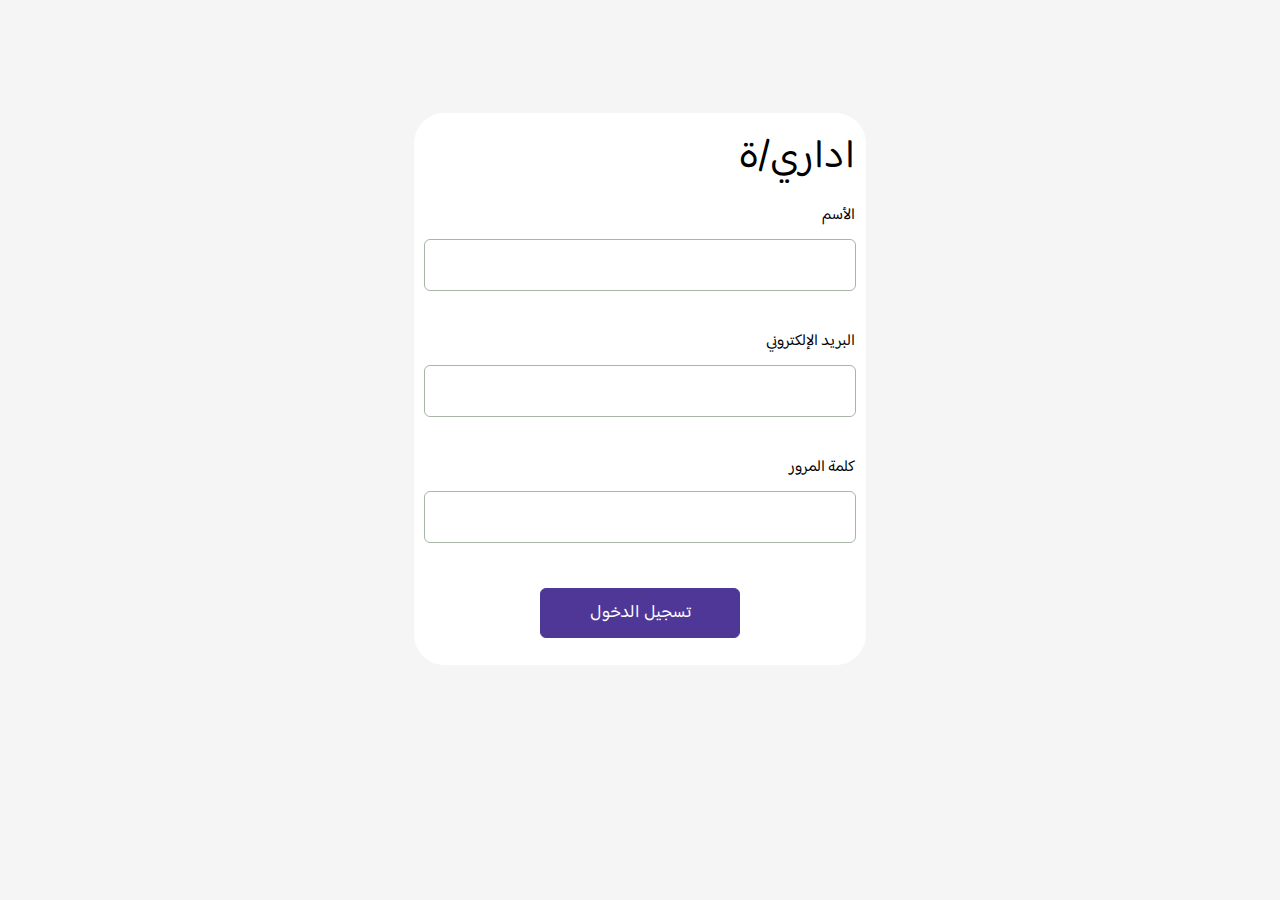
<file: signup_for_tweaq/admin/index.html>
<!DOCTYPE html>
<html lang="en">
<head>
    <meta charset="UTF-8">
    <meta name="viewport" content="width=device-width, initial-scale=1.0">
    <title>Document</title>
    <link rel="stylesheet" href="index.css">
</head>
<body>
    <section class="flexbox">
        <form>
          <h2>اداري/ة</h2>
          <h4>الأسم</h4>
          <input type="text" id="username" placeholder="" />
          <br />
          <br />
          <h4>البريد الإلكتروني</h4>
          <input type="email" id="password" placeholder="" />
          <br />
          <br />
          <h4>كلمة المرور</h4>
          <input type="password" id="password" placeholder="" />

            <a href="######"><button>تسجيل الدخول</button></a>
          <br>
        </form>
      </section>
</body>
</html>
</file>
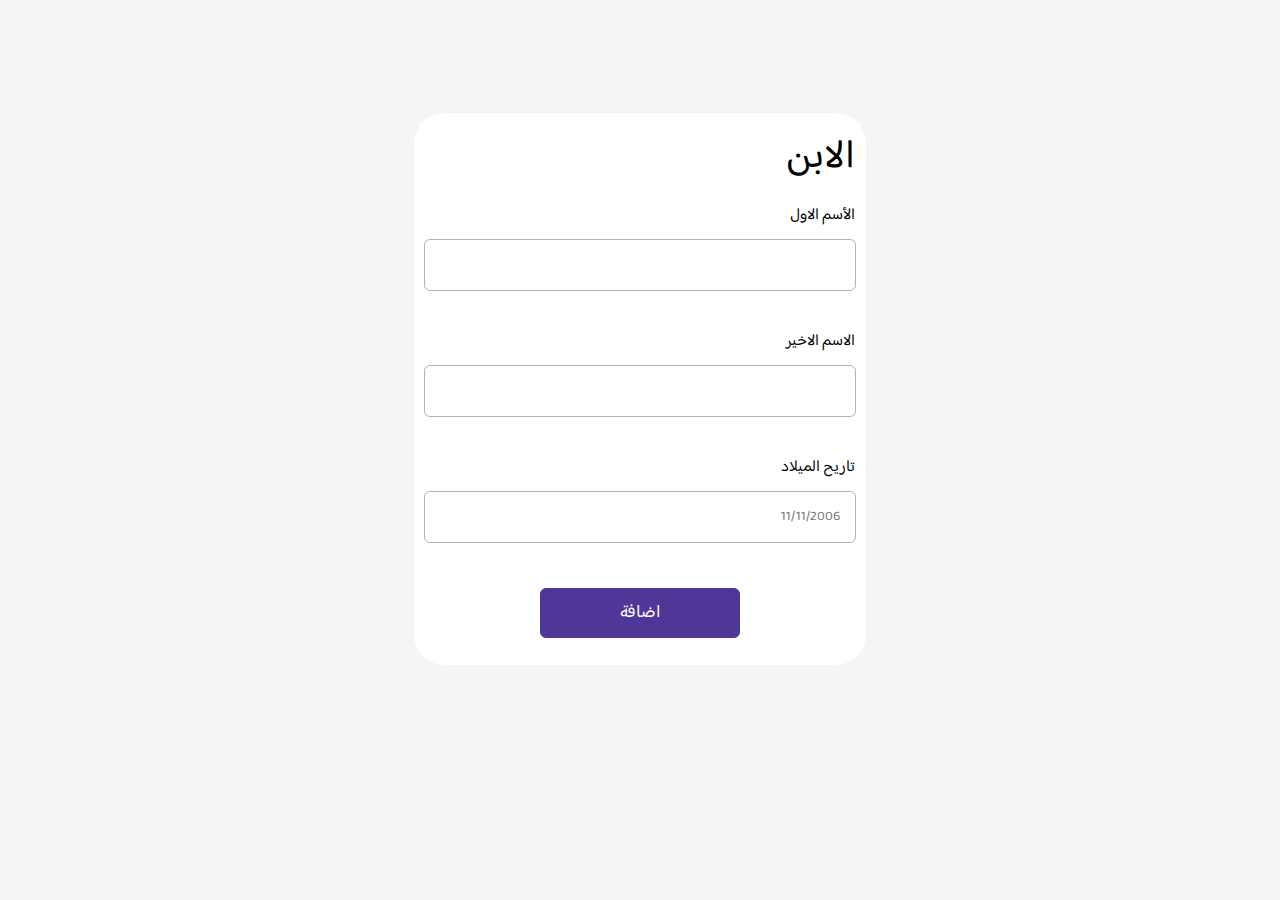
<file: signup_for_tweaq/son/index.html>
<!DOCTYPE html>
<html lang="en">
<head>
    <meta charset="UTF-8">
    <meta name="viewport" content="width=device-width, initial-scale=1.0">
    <title>Document</title>
    <link rel="stylesheet" href="index.css">
</head>
<body>
    <section class="flexbox">
        <form>
          <h2>الابن </h2>
          <h4> الأسم الاول</h4>
          <input type="text" id="username" placeholder="" />
          <br />
          <br />
          <h4>الاسم الاخير </h4>
          <input type="email" id="password" placeholder="" />
          <br />
          <br />
          <h4> تاريح الميلاد</h4>
          <input type="password" id="password" placeholder="11/11/2006" />

            <a href="######"><button>اضافة </button></a>
          <br>
        </form>
      </section>
</body>
</html>
</file>
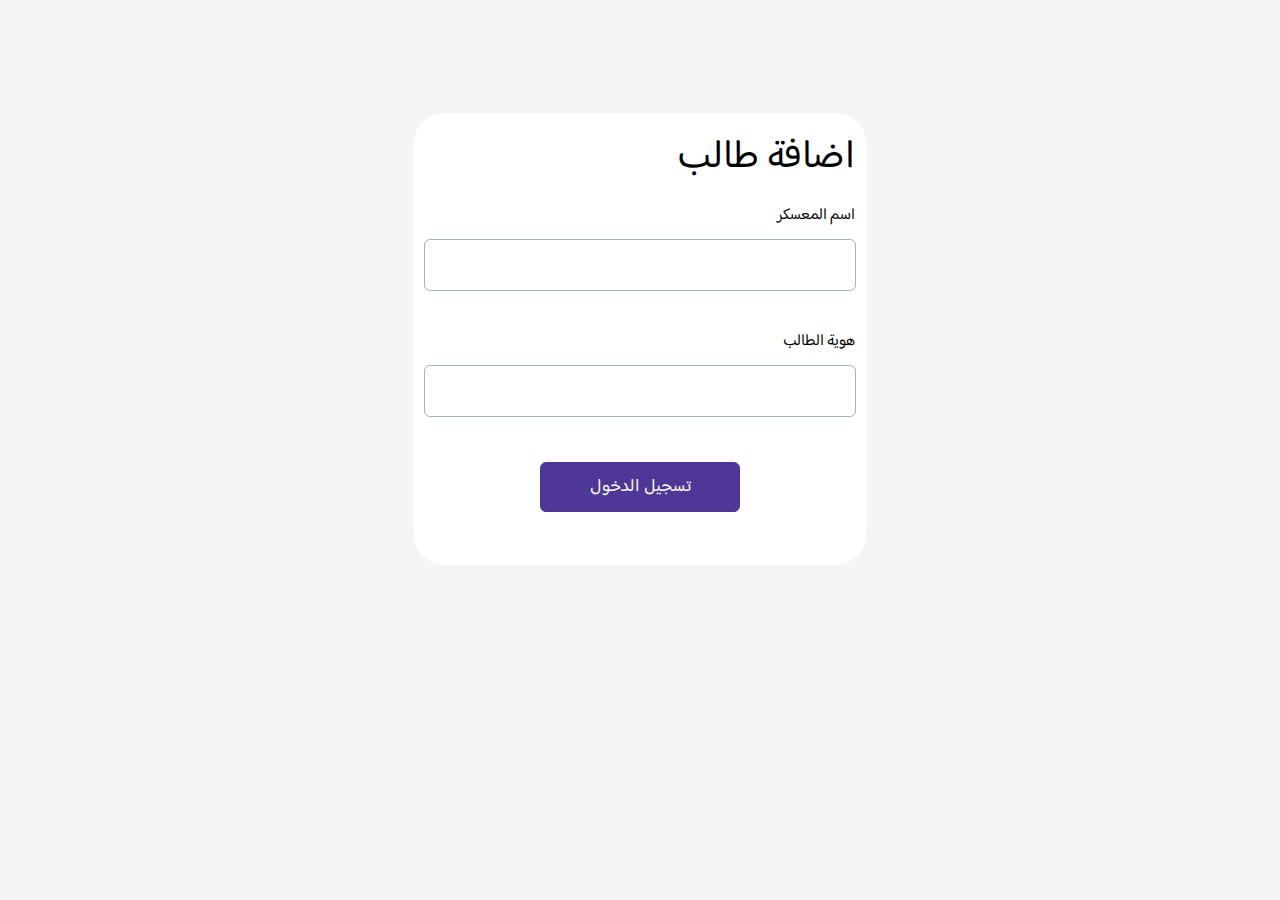
<file: addsun/add.html>
<!DOCTYPE html>
<html lang="rtl">
<head>
    <meta charset="UTF-8">
    <meta name="viewport" content="width=device-width, initial-scale=1.0">
    <link rel="stylesheet" href="/addsun/add.css">
    <title>الدخول الموحد | أكادمية طويق</title>
</head>
<body>

    <section class="flexbox">
        <form>
          <h2>اضافة طالب</h2>
         
          <h4> اسم المعسكر</h4>
          <input type="text" id="password" placeholder="" />
          <br />
          <br />
          <h4> هوية الطالب</h4>
          <input type="text" id="password" placeholder="" />

            <a href="######"><button>تسجيل الدخول</button></a>
          <br>
        </form>
      </section>
    
</body>
</html>
</file>
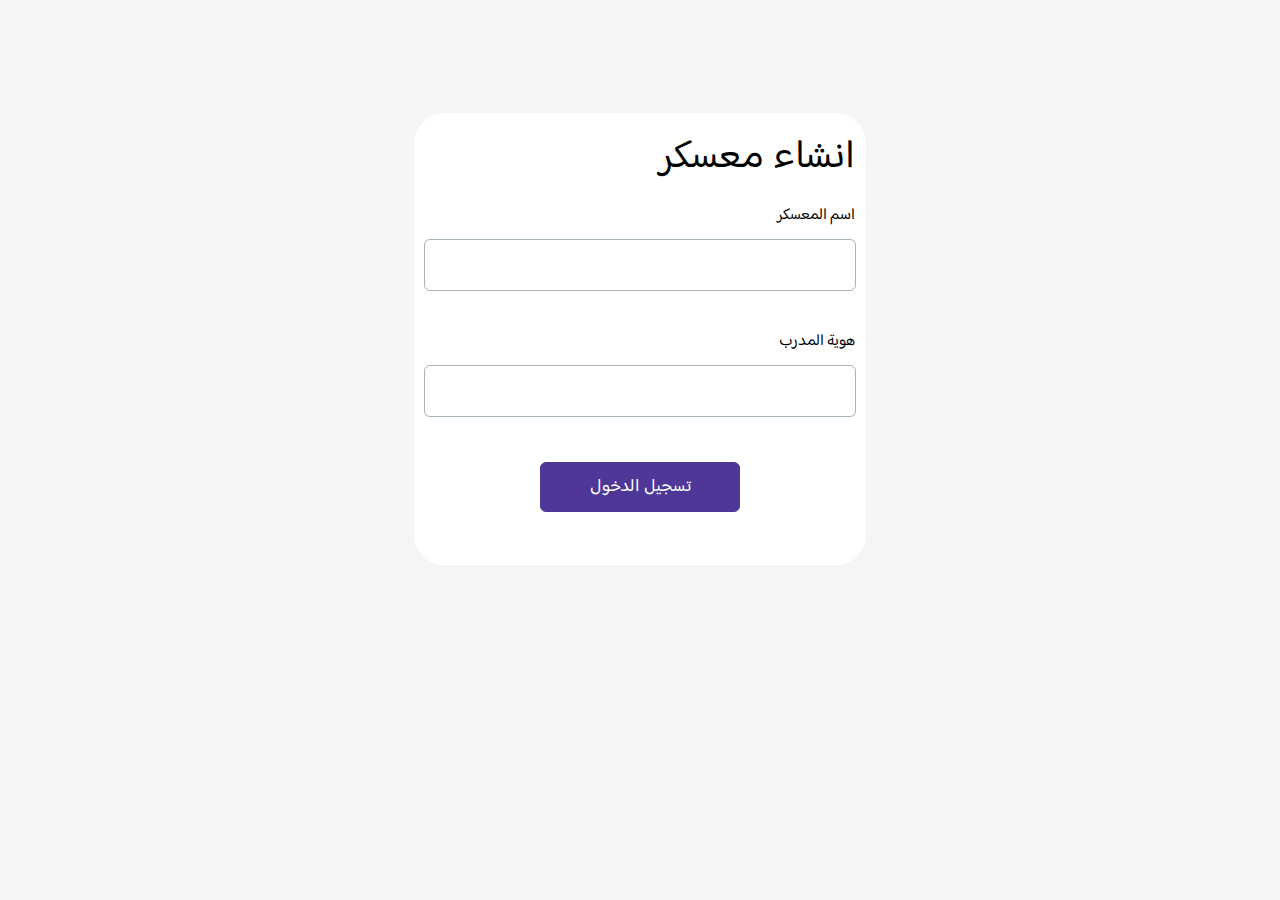
<file: class/class.html>
<!DOCTYPE html>
<html lang="rtl">
<head>
    <meta charset="UTF-8">
    <meta name="viewport" content="width=device-width, initial-scale=1.0">
    <link rel="stylesheet" href="/class/class.css">
    <title>الدخول الموحد | أكادمية طويق</title>
</head>
<body>

    <section class="flexbox">
        <form>
          <h2>انشاء معسكر</h2>
         
          <h4> اسم المعسكر</h4>
          <input type="text" id="password" placeholder="" />
          <br />
          <br />
          <h4> هوية المدرب</h4>
          <input type="text" id="password" placeholder="" />

            <a href="######"><button>تسجيل الدخول</button></a>
          <br>
        </form>
      </section>
    
</body>
</html>
</file>
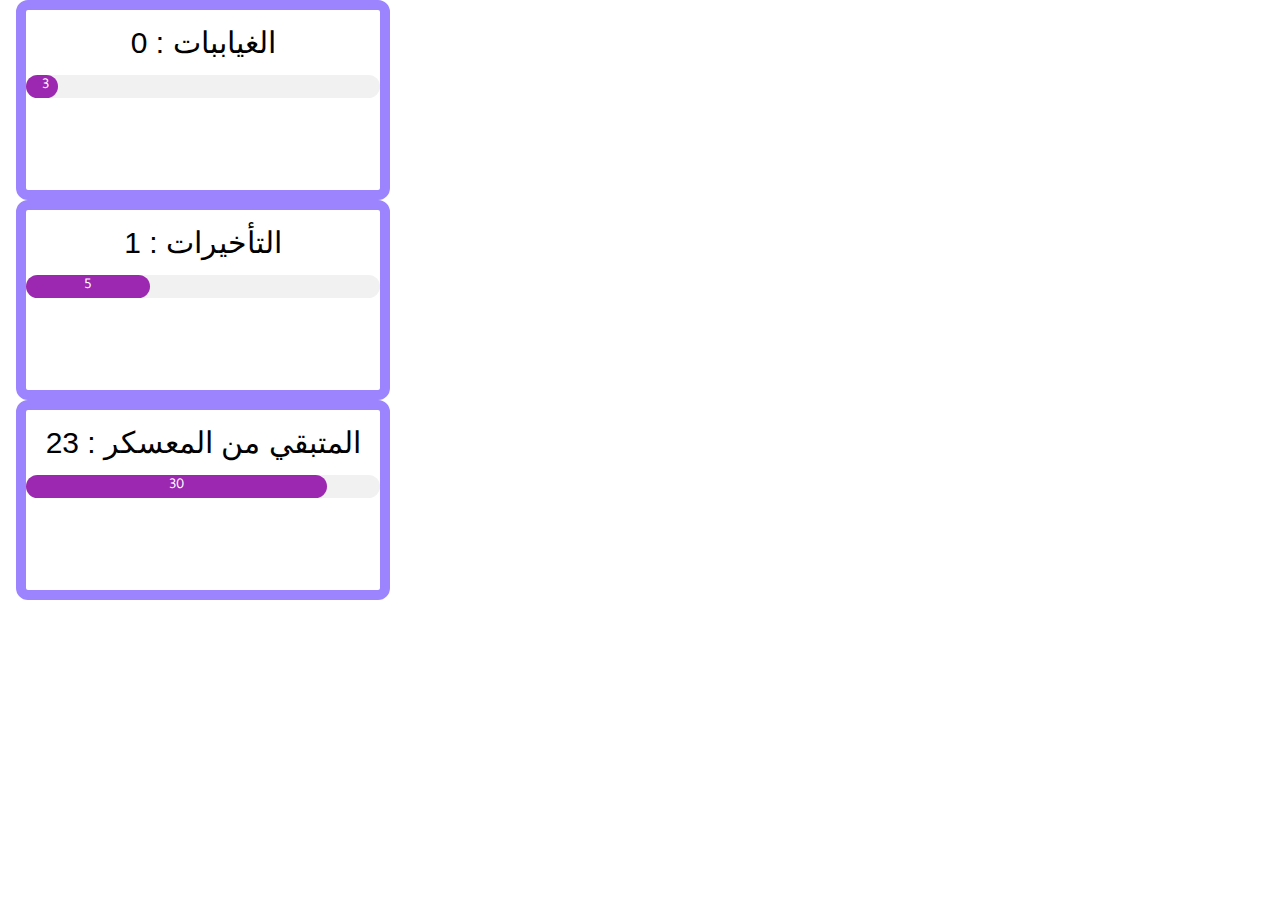
<file: signup_for_tweaq/details/details.html>
<!DOCTYPE html>
<html lang="rtl">
<head>
    <meta charset="UTF-8">
    <meta name="viewport" content="width=device-width, initial-scale=1.0">
    <link rel="stylesheet" href="/details/details.css">
    <link rel="stylesheet" href="https://www.w3schools.com/w3css/4/w3.css">
    <title>الدخول الموحد | أكادمية طويق</title>
</head>
<body>
    <div class="w3-container">

    
    <div class="allcards">
        <div class="card">
            <h2>الغياببات : 0</h2>
            <div class="w3-light-grey w3-round-xlarge">
                <div class="w3-container w3-purple w3-round-xlarge" style="width:0%">3</div>
              </div>
        </div>
        <div class="card">
            <h2>التأخيرات : 1</h2>
            <div class="w3-light-grey w3-round-xlarge">
                <div class="w3-container w3-purple w3-round-xlarge" style="width:35%">5</div>
              </div>
        </div>
        <div class="card">
            <h2>المتبقي من المعسكر : 23</h2>
            <div class="w3-light-grey w3-round-xlarge">
                <div class="w3-container w3-purple w3-round-xlarge" style="width:85%">30</div>
              </div>
        </div>
    </div>
    </div>
</body>
</html>
</file>
<file: signup_for_tweaq/admin/index.css>
@import url('https://fonts.googleapis.com/css2?family=Baloo+Bhaijaan+2:wght@500&display=swap');
@import url('https://fonts.googleapis.com/css2?family=Almarai:wght@300&display=swap');


*{
    margin: 0px;
    padding: 0px;
    font-family: 'Baloo Bhaijaan 2', sans-serif;

}

body{
    background-color: whitesmoke;
}
.flexbox {
    display: flex;
    justify-content: center;
    margin: 50px 0  50px 0;
}
form{ 
    border-radius: 30px; 
    width:450px;
    height: 550px;
    margin-top: 7vh;
    border: 1px solid #ffffff;
    background-color: white;
    text-align: center;
    
}
h2{
    margin: 10px;
    text-align: right;  
    color: black;
    font-weight: 400;
    font-size:40px;
    font-family: 'Baloo Bhaijaan 2', sans-serif;
}
h4{
    margin: 10px;
    text-align: right;  
    color: black;
    font-weight: 100;
    font-size:16px;
    font-family: 'Baloo Bhaijaan 2', sans-serif;
}

input[type=text] 
{
    width: 400px;
    height: 20px;
    border: 1px solid #a6b6a9;
    border-radius: 6px; 
    padding: 15px;  
     direction: rtl;

}
input[type=email] 
{
    width: 400px;
    height: 20px;
    border: 1px solid #a6b6a9;
    border-radius: 6px; 
    padding: 15px;  
     direction: rtl;

}

input[type=password] 
{
    width: 400px;
    height: 20px;
    border: 1px solid #a6b6a9;
    border-radius: 6px; 
    padding: 15px;
    direction: rtl;

}

button{
    width: 200px;
    height: 50px;
    margin-top:5vh ;
    background-color: #4e3797;
    border: 1px solid #4e3797;
    border-radius: 6px;
    color: #ffffff;
    font-size: 18px;
    transition: 0.4s;
    font-family: 'Baloo Bhaijaan 2', sans-serif;

} 
button:hover{
    background-color: white;
    color: #4e3797;
    transition: 0.4s;
}
</file>
<file: signup_for_tweaq/son/index.css>
@import url('https://fonts.googleapis.com/css2?family=Baloo+Bhaijaan+2:wght@500&display=swap');
@import url('https://fonts.googleapis.com/css2?family=Almarai:wght@300&display=swap');


*{
    margin: 0px;
    padding: 0px;
    font-family: 'Baloo Bhaijaan 2', sans-serif;

}

body{
    background-color: whitesmoke;
}
.flexbox {
    display: flex;
    justify-content: center;
    margin: 50px 0  50px 0;
}
form{ 
    border-radius: 30px; 
    width:450px;
    height: 550px;
    margin-top: 7vh;
    border: 1px solid #ffffff;
    background-color: white;
    text-align: center;
    
}
h2{
    margin: 10px;
    text-align: right;  
    color: black;
    font-weight: 400;
    font-size:40px;
    font-family: 'Baloo Bhaijaan 2', sans-serif;
}
h4{
    margin: 10px;
    text-align: right;  
    color: black;
    font-weight: 100;
    font-size:16px;
    font-family: 'Baloo Bhaijaan 2', sans-serif;
}

input[type=text] 
{
    width: 400px;
    height: 20px;
    border: 1px solid #a6b6a9;
    border-radius: 6px; 
    padding: 15px;  
     direction: rtl;

}
input[type=email] 
{
    width: 400px;
    height: 20px;
    border: 1px solid #a6b6a9;
    border-radius: 6px; 
    padding: 15px;  
     direction: rtl;

}

input[type=password] 
{
    width: 400px;
    height: 20px;
    border: 1px solid #a6b6a9;
    border-radius: 6px; 
    padding: 15px;
    direction: rtl;

}

button{
    width: 200px;
    height: 50px;
    margin-top:5vh ;
    background-color: #4e3797;
    border: 1px solid #4e3797;
    border-radius: 6px;
    color: #ffffff;
    font-size: 18px;
    transition: 0.4s;
    font-family: 'Baloo Bhaijaan 2', sans-serif;

} 
button:hover{
    background-color: white;
    color: #4e3797;
    transition: 0.4s;
}
</file>
<file: addsun/add.css>
@import url('https://fonts.googleapis.com/css2?family=Baloo+Bhaijaan+2:wght@500&display=swap');
@import url('https://fonts.googleapis.com/css2?family=Almarai:wght@300&display=swap');


*{
    margin: 0px;
    padding: 0px;
    font-family: 'Baloo Bhaijaan 2', sans-serif;

}

body{
    background-color: whitesmoke;
}
.flexbox {
    display: flex;
    justify-content: center;
    margin: 50px 0  50px 0;
}
form{ 
    border-radius: 30px; 
    width:450px;
    height: 450px;
    margin-top: 7vh;
    border: 1px solid #ffffff;
    background-color: white;
    text-align: center;
    
}
h2{
    margin: 10px;
    text-align: right;  
    color: black;
    font-weight: 400;
    font-size:40px;
    font-family: 'Baloo Bhaijaan 2', sans-serif;
}
h4{
    margin: 10px;
    text-align: right;  
    color: black;
    font-weight: 100;
    font-size:16px;
    font-family: 'Baloo Bhaijaan 2', sans-serif;
}

input[type=text] 
{
    width: 400px;
    height: 20px;
    border: 1px solid #a6b6a9;
    border-radius: 6px; 
    padding: 15px;  
     direction: rtl;

}
input[type=email] 
{
    width: 400px;
    height: 20px;
    border: 1px solid #a6b6a9;
    border-radius: 6px; 
    padding: 15px;  
     direction: rtl;

}

input[type=password] 
{
    width: 400px;
    height: 20px;
    border: 1px solid #a6b6a9;
    border-radius: 6px; 
    padding: 15px;
    direction: rtl;

}

button{
    width: 200px;
    height: 50px;
    margin-top:5vh ;
    background-color: #4e3797;
    border: 1px solid #4e3797;
    border-radius: 6px;
    color: #ffffff;
    font-size: 18px;
    transition: 0.4s;
    font-family: 'Baloo Bhaijaan 2', sans-serif;

} 
button:hover{
    background-color: white;
    color: #4e3797;
    transition: 0.4s;
}
</file>
<file: class/class.css>
@import url('https://fonts.googleapis.com/css2?family=Baloo+Bhaijaan+2:wght@500&display=swap');
@import url('https://fonts.googleapis.com/css2?family=Almarai:wght@300&display=swap');


*{
    margin: 0px;
    padding: 0px;
    font-family: 'Baloo Bhaijaan 2', sans-serif;

}

body{
    background-color: whitesmoke;
}
.flexbox {
    display: flex;
    justify-content: center;
    margin: 50px 0  50px 0;
}
form{ 
    border-radius: 30px; 
    width:450px;
    height: 450px;
    margin-top: 7vh;
    border: 1px solid #ffffff;
    background-color: white;
    text-align: center;
    
}
h2{
    margin: 10px;
    text-align: right;  
    color: black;
    font-weight: 400;
    font-size:40px;
    font-family: 'Baloo Bhaijaan 2', sans-serif;
}
h4{
    margin: 10px;
    text-align: right;  
    color: black;
    font-weight: 100;
    font-size:16px;
    font-family: 'Baloo Bhaijaan 2', sans-serif;
}

input[type=text] 
{
    width: 400px;
    height: 20px;
    border: 1px solid #a6b6a9;
    border-radius: 6px; 
    padding: 15px;  
     direction: rtl;

}
input[type=email] 
{
    width: 400px;
    height: 20px;
    border: 1px solid #a6b6a9;
    border-radius: 6px; 
    padding: 15px;  
     direction: rtl;

}

input[type=password] 
{
    width: 400px;
    height: 20px;
    border: 1px solid #a6b6a9;
    border-radius: 6px; 
    padding: 15px;
    direction: rtl;

}

button{
    width: 200px;
    height: 50px;
    margin-top:5vh ;
    background-color: #4e3797;
    border: 1px solid #4e3797;
    border-radius: 6px;
    color: #ffffff;
    font-size: 18px;
    transition: 0.4s;
    font-family: 'Baloo Bhaijaan 2', sans-serif;

} 
button:hover{
    background-color: white;
    color: #4e3797;
    transition: 0.4s;
}
</file>
<file: details/details.css>
@import url('https://fonts.googleapis.com/css2?family=Tajawal:wght@500&display=swap');


*,
*::before,
*::after {
    padding: 0;
    margin: 0;
    box-sizing: border-box;
    font-family: 'Tajawal';
}
.navbar {
    position: fixed;
    z-index: 1;
    width: 100%;
    transition: 0.3s ease;
    background-color: white;
}


nav a,
li {
    margin: 0 3%;
    font-size: 130%;
}
.nav-link {
    width: 135px;
}
.login {
    width: 10%;
}

.login button {
    width: 100%;
    padding: 5% 0;
    background: rgb(47, 171, 153);
    transition: 0.4s ease;
    border-radius: 12px;
    color: white;
    border: none;
    outline: none;
    cursor: pointer;
}

.login button.scrolled {
    color: white;
    background: rgb(47, 171, 153);
}



main{
    width: 100%;
    height: 100vh;
    display: flex;
    justify-content: center;
    align-items: center;
    flex-direction: row;
    background-color: #f2f4f7;
    gap: 20px;
    
}
img{
    width: 70%;
    height: 40%;
    align-items: center;
    object-fit: cover;
    margin-right: 63px;
}
.card h1{
    text-align: center;
}
.first{
margin-left: 220px;
}
.finel{
    margin-right:5vh;
}
.card{
    border-radius: 12px;
    width: 30%;
    text-align: center;
    height: 200px;
    background-color: rgb(255, 255, 255);
    border: 10px solid  #9c84ff;
    border-image-slice: 1;
    transition: 0.4s ease;
}

.num{
    display: flex;
    margin-bottom:80px ;
    justify-content: center;
}


footer{
    
    width: 100%;
    display: flex;
    height: 60vh;
    background-color: #4e3797;
    justify-content: center;
}
footer div{
    height:100%;
    display: flex;
    flex-direction: column;
    justify-content: center;
    align-items: center;
}
footer div:nth-child(1){
    width: 25%;   
}
footer div:nth-child(1) h3{
font-size: 1.5rem;
color: whitesmoke;
}

footer div:nth-child(1) img{
    width: 85%;
}
footer div:nth-child(2){
    width: 50%;   
    display: flex;
    flex-direction: column;
    gap:10%;
}
footer div:nth-child(3){
    width: 25%;   
}
footer div:nth-child(3) img{
width: 70%;
filter: invert(0);
}
 footer div img{
filter: invert(0);
} 
footer div ul{
    width: 100%;
    display: flex;
    justify-content: center;
}
footer div ul:nth-child(1){ 
    gap: 1%;
    flex-direction: row-reverse;
} 
footer div ul:nth-child(1) hr{
    border: none;
    width: 1px;
    height: 5vh;
    padding: 1px;
    background: aliceblue;
    transform: rotate(180deg);
    border-radius: 100px;
}
footer div ul:nth-child(1) li{
    display: flex;
    justify-content: center;
    align-items: center;
}
footer div ul li{
    list-style: none;
} 
footer div ul li a{
white-space: nowrap;
color: aliceblue;
text-decoration: none;
font-size: 1.2rem;
transition: 0.3s;
}
footer div ul li a:hover{
color: #B9FAF8;
transform: translate(0,-3px);
}
footer div ul:nth-child(2){
gap:5%;
}
footer div ul:nth-child(2) li i{
color: #222;
font-size: 1.6rem;
background-color: aliceblue;
border-radius: 25px;
width: 45px;
height: 45px;
display: flex;
justify-content: center;
align-items: center;
transition: 0.3s;
cursor: pointer;
}
footer div ul:nth-child(2) li i:hover{
filter: invert(1);
}


footer div p{
    color: aliceblue;
    font-size: x-large;
}
</file>
